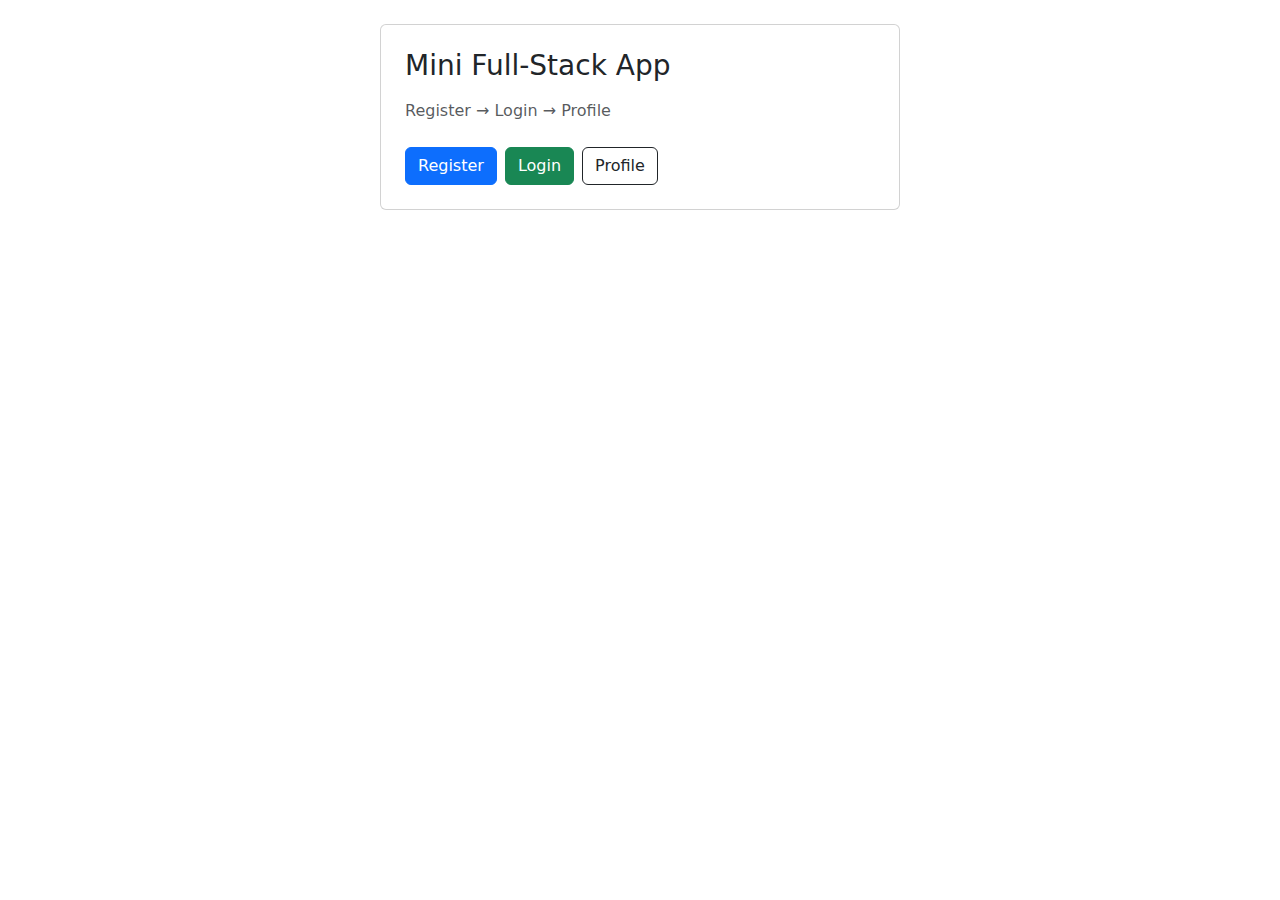
<file: index.html>
<!doctype html>
<html>
<head>
  <meta charset="utf-8">
  <title>Mini App</title>
  <link rel="stylesheet" href="assets/css/style.css">
  <link rel="stylesheet" href="https://cdn.jsdelivr.net/npm/bootstrap@5.3.3/dist/css/bootstrap.min.css">
</head>
<body class="p-4">
  <div class="container">
    <div class="card p-4 page-card">
      <h3 class="mb-3">Mini Full-Stack App</h3>
      <p class="text-muted mb-4">Register → Login → Profile</p>

      <div class="d-flex gap-2">
        <a class="btn btn-primary" href="register.html">Register</a>
        <a class="btn btn-success" href="login.html">Login</a>
        <a class="btn btn-outline-dark" href="profile.html">Profile</a>
      </div>
    </div>
  </div>

  <script src="https://code.jquery.com/jquery-3.7.1.min.js"></script>
</body>
</html>
</file>
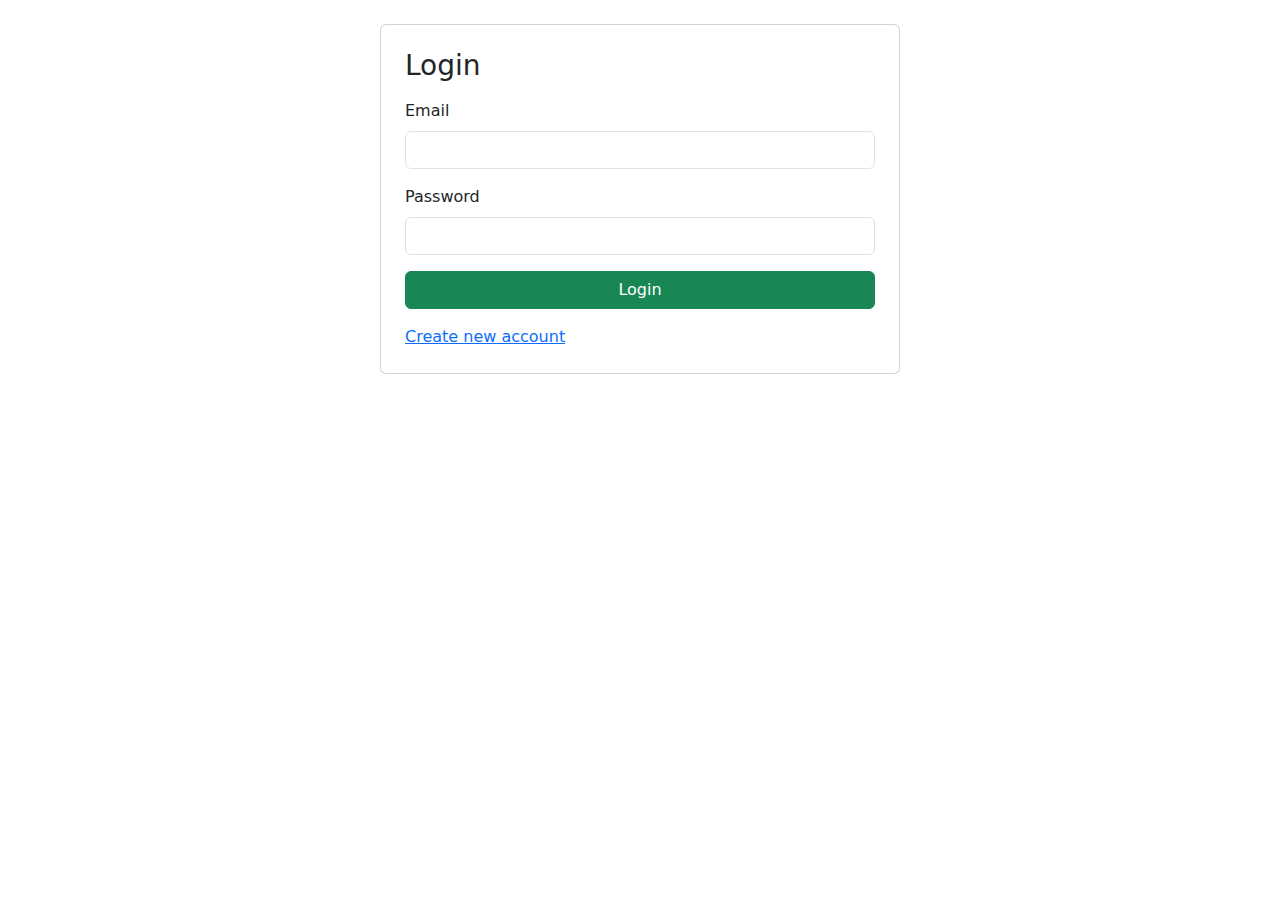
<file: login.html>
<!doctype html>
<html>
<head>
  <meta charset="utf-8">
  <title>Login</title>
  <link rel="stylesheet" href="assets/css/style.css">
  <link rel="stylesheet" href="https://cdn.jsdelivr.net/npm/bootstrap@5.3.3/dist/css/bootstrap.min.css">
</head>
<body class="p-4">
  <div class="container">
    <div class="card p-4 page-card">
      <h3 class="mb-3">Login</h3>

      <div id="msg" class="alert d-none"></div>

      <div class="mb-3">
        <label class="form-label">Email</label>
        <input id="email" type="email" class="form-control">
      </div>

      <div class="mb-3">
        <label class="form-label">Password</label>
        <input id="password" type="password" class="form-control">
      </div>

      <button id="btnLogin" type="button" class="btn btn-success w-100">Login</button>

      <div class="mt-3">
        <a href="register.html">Create new account</a>
      </div>
    </div>
  </div>

  <script src="https://code.jquery.com/jquery-3.7.1.min.js"></script>
  <script src="assets/js/login.js"></script>
</body>
</html>
</file>
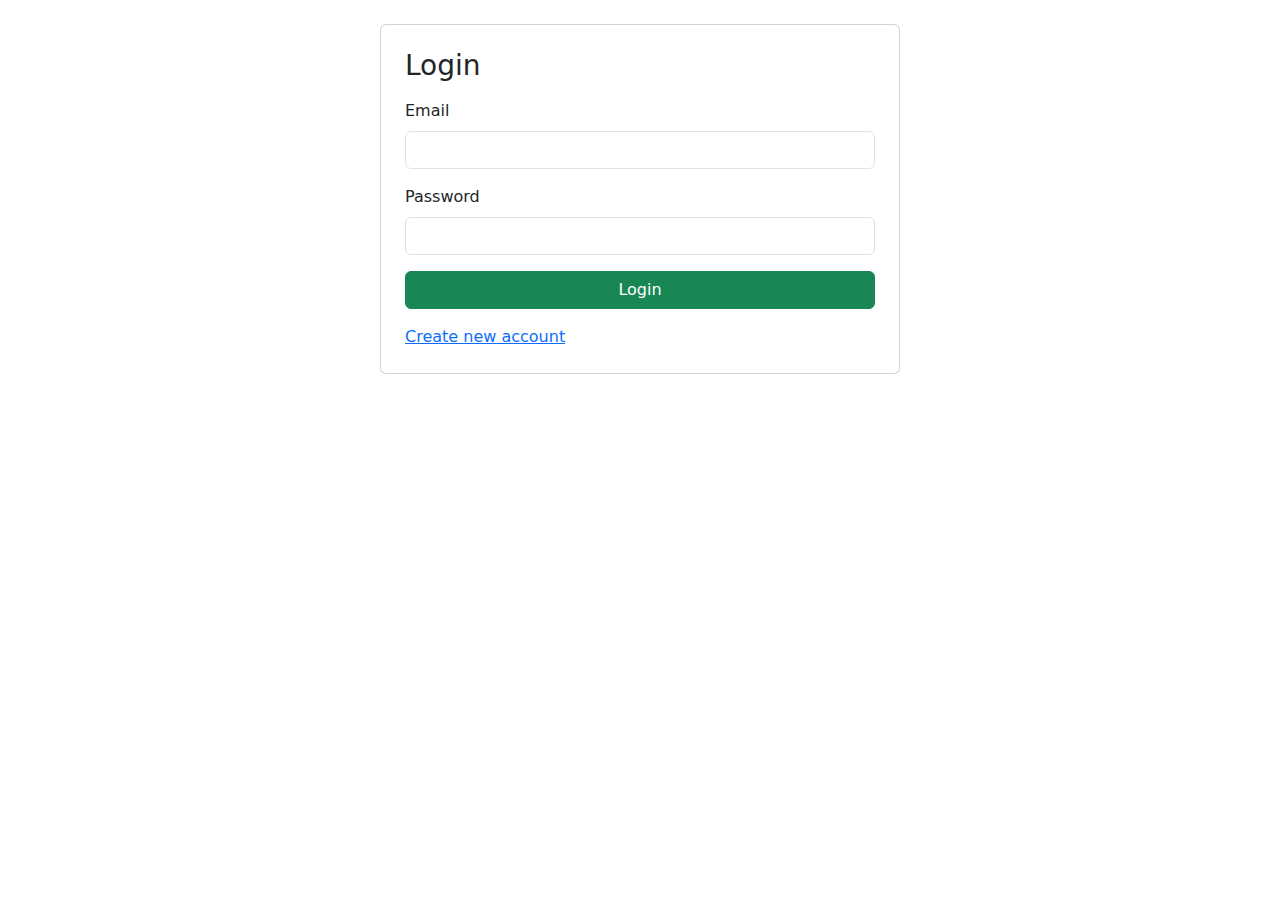
<file: profile.html>
<!doctype html>
<html>
<head>
  <meta charset="utf-8">
  <title>Profile</title>
  <link rel="stylesheet" href="assets/css/style.css">
  <link rel="stylesheet" href="https://cdn.jsdelivr.net/npm/bootstrap@5.3.3/dist/css/bootstrap.min.css">
</head>
<body class="p-4">
  <div class="container">
    <div class="card p-4 page-card-lg">
      <div class="d-flex justify-content-between align-items-center mb-3">
        <h3 class="m-0">Profile</h3>
        <button id="btnLogout" type="button" class="btn btn-outline-danger btn-sm">Logout</button>
      </div>

      <div id="msg" class="alert d-none"></div>

      <div class="mb-3">
        <label class="form-label">Age</label>
        <input id="age" type="number" class="form-control">
      </div>

      <div class="mb-3">
        <label class="form-label">DOB</label>
        <input id="dob" type="date" class="form-control">
      </div>

      <div class="mb-3">
        <label class="form-label">Contact</label>
        <input id="contact" type="text" class="form-control">
      </div>

      <button id="btnSave" type="button" class="btn btn-primary w-100">Save</button>
    </div>
  </div>

  <script src="https://code.jquery.com/jquery-3.7.1.min.js"></script>
  <script src="assets/js/profile.js"></script>
</body>
</html>
</file>
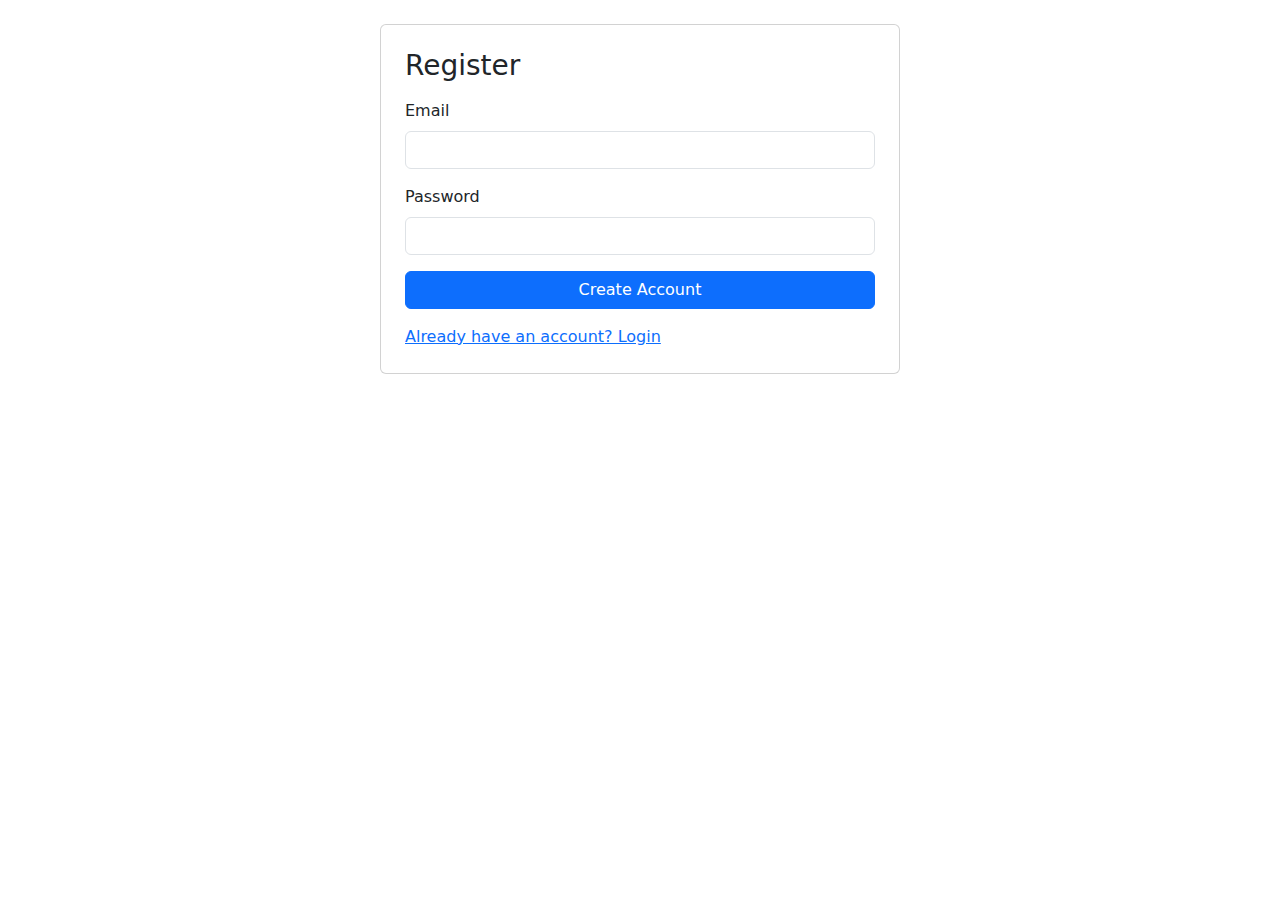
<file: register.html>
<!doctype html>
<html>
<head>
  <meta charset="utf-8">
  <title>Register</title>
  <link rel="stylesheet" href="assets/css/style.css">
  <link rel="stylesheet" href="https://cdn.jsdelivr.net/npm/bootstrap@5.3.3/dist/css/bootstrap.min.css">
</head>
<body class="p-4">
  <div class="container">
    <div class="card p-4 page-card">
      <h3 class="mb-3">Register</h3>

      <div id="msg" class="alert d-none"></div>

      <div class="mb-3">
        <label class="form-label">Email</label>
        <input id="email" type="email" class="form-control">
      </div>

      <div class="mb-3">
        <label class="form-label">Password</label>
        <input id="password" type="password" class="form-control">
      </div>

      <button id="btnRegister" type="button" class="btn btn-primary w-100">
        Create Account
      </button>

      <div class="mt-3">
        <a href="login.html">Already have an account? Login</a>
      </div>
    </div>
  </div>

  <script src="https://code.jquery.com/jquery-3.7.1.min.js"></script>
  <script src="assets/js/register.js"></script>
</body>
</html>
</file>
<file: assets/css/style.css>
body { background: #f6f7fb; }

.page-card {
  max-width: 520px;
  margin: 0 auto;
}

.page-card-lg {
  max-width: 620px;
  margin: 0 auto;
}

.card { border-radius: 12px; }
</file>
